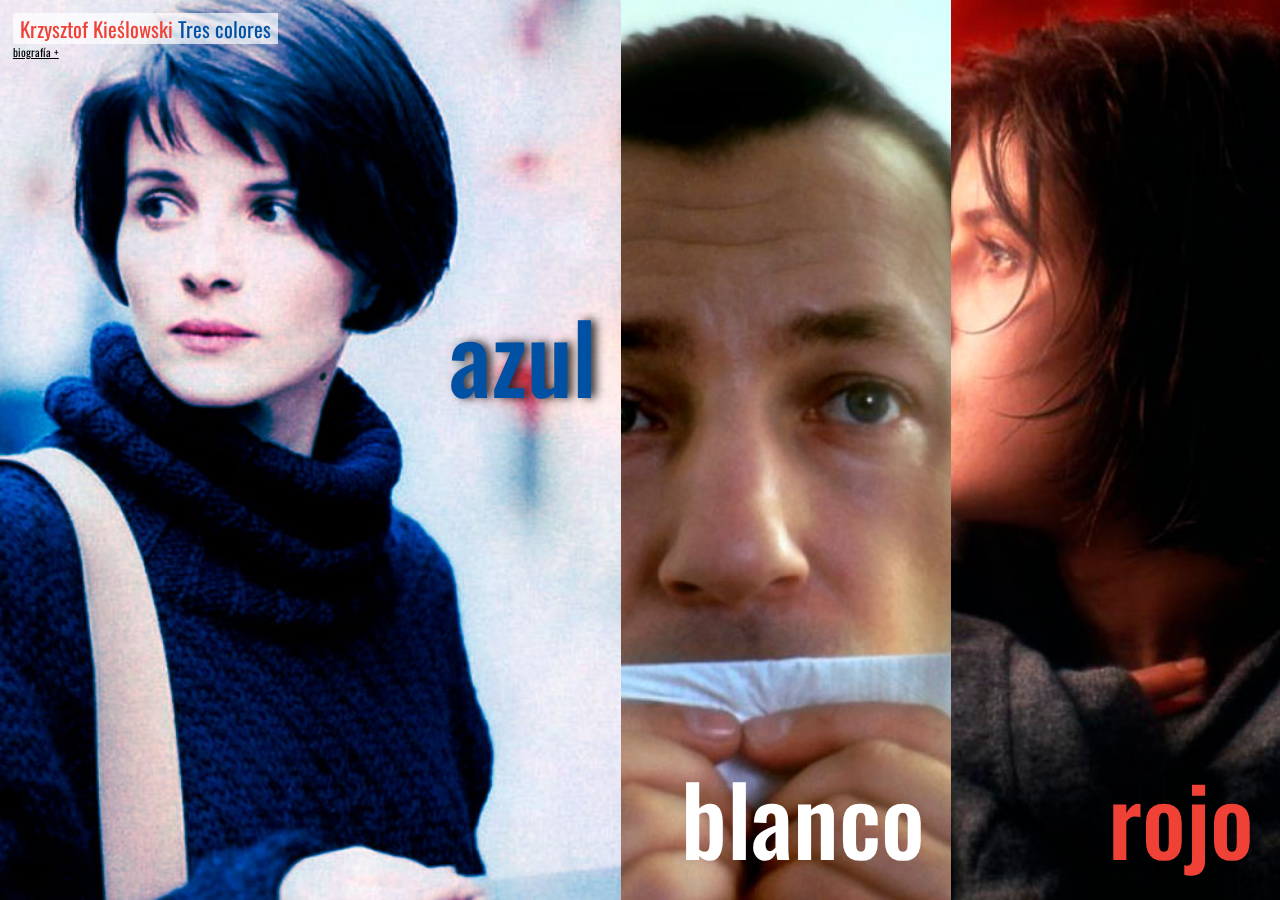
<file: index.html>
<!DOCTYPE html>
<html>
<head>
	<meta charset="utf-8">
	<meta name="viewport" content="width=device-width, initial-scale=1">
	<title>HOME</title>
	<link rel="preconnect" href="https://fonts.googleapis.com">
	<link rel="preconnect" href="https://fonts.gstatic.com" crossorigin>
	<link href="https://fonts.googleapis.com/css2?family=Oswald:wght@200..700&display=swap" rel="stylesheet">
	<link rel="stylesheet" type="text/css" href="css/index.css">
</head>
<body>
	<section class="fondo">
		<header>
			<h1><a href="index.html">Krzysztof Kieślowski <span>Tres colores</span></a></h1>
			<a href="html/biografia.html"><p>biografía +</p></a>
		</header>
		<a class="fotos uno" href="html/azul_interna.html">
			<p>azul</p>
		</a>
		<a class="fotos dos" href="html/blanco_interna.html">
			<p>blanco</p>
		</a>
		<a class="fotos tres" href="html/rojo_interna.html">
			<p>rojo</p>
		</a>
	</section>
</body>
</html>
</file>
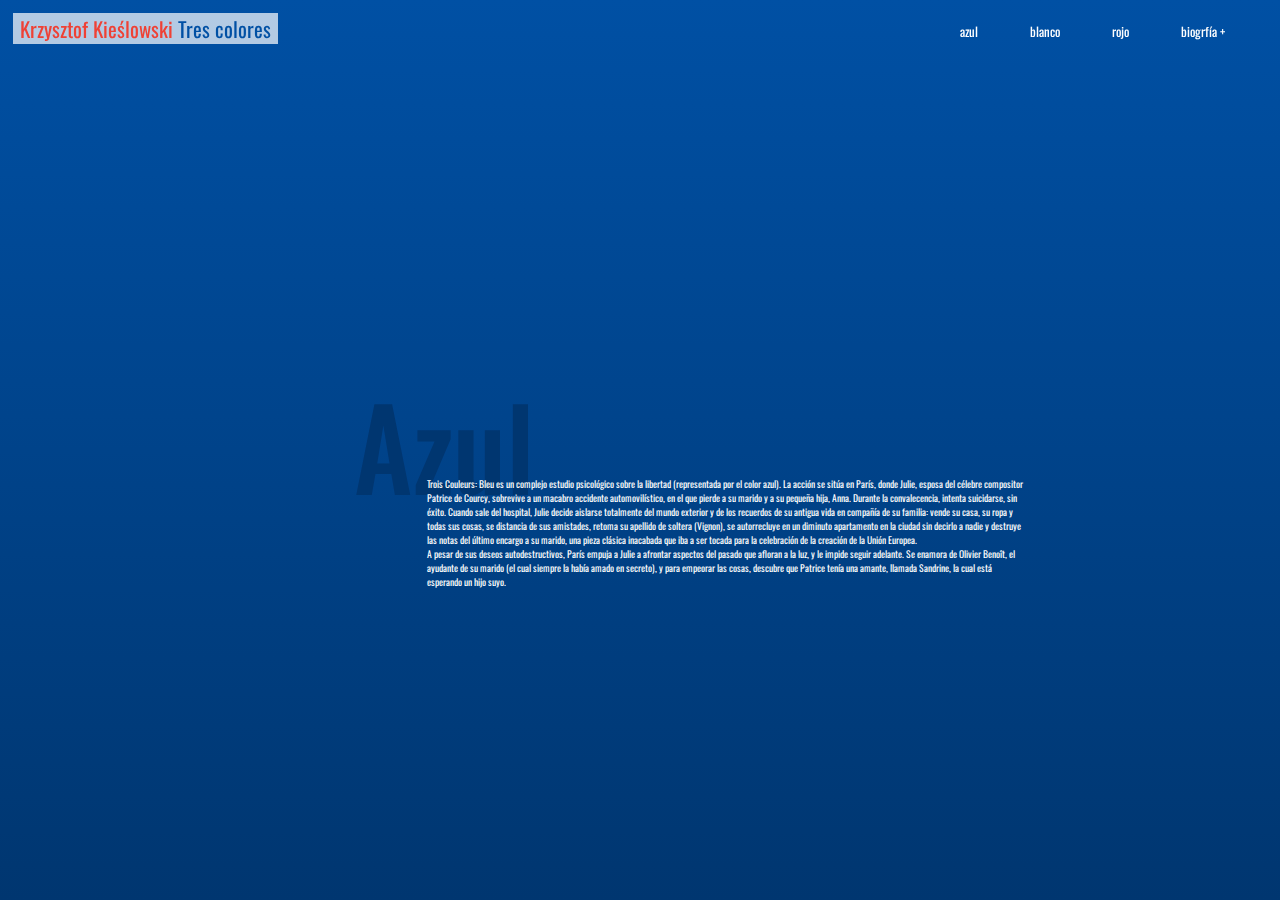
<file: html/azul_interna.html>
<!DOCTYPE html>
<html>
<head>
	<meta charset="utf-8">
	<meta name="viewport" content="width=device-width, initial-scale=1">
	<title>AZUL</title>
	<link rel="preconnect" href="https://fonts.googleapis.com">
	<link rel="preconnect" href="https://fonts.gstatic.com" crossorigin>
	<link href="https://fonts.googleapis.com/css2?family=Oswald:wght@200..700&display=swap" rel="stylesheet">
	<link rel="stylesheet" type="text/css" href="../css/azulinterna.css">
</head>
<body>
	<header>
		<h1><a href="../index.html">Krzysztof Kieślowski <span>Tres colores</span></a></h1>
	</header>
	<nav>
		<ul class="navegacion">
			<li><a href="azul_interna.html">azul</a></li>
			<li><a href="blanco_interna.html">blanco</li></a>
			<li><a href="rojo_interna.html">rojo</li></a>
			<li><a href="biografia.html">biogrfía +</li></a>
		</ul>
	</nav>
	<section>
		<div class="cajas"></div>
		<div class="cajas medio">
			<article class="contenido">
				<p>Trois Couleurs: Bleu es un complejo estudio psicológico sobre la libertad (representada por el color azul). La acción se sitúa en París, donde Julie, esposa del célebre compositor Patrice de Courcy, sobrevive a un macabro accidente automovilístico, en el que pierde a su marido y a su pequeña hija, Anna. Durante la convalecencia, intenta suicidarse, sin éxito. Cuando sale del hospital, Julie decide aislarse totalmente del mundo exterior y de los recuerdos de su antigua vida en compañía de su familia: vende su casa, su ropa y todas sus cosas, se distancia de sus amistades, retoma su apellido de soltera (Vignon), se autorrecluye en un diminuto apartamento en la ciudad sin decirlo a nadie y destruye las notas del último encargo a su marido, una pieza clásica inacabada que iba a ser tocada para la celebración de la creación de la Unión Europea.</p>
				<p>A pesar de sus deseos autodestructivos, París empuja a Julie a afrontar aspectos del pasado que afloran a la luz, y le impide seguir adelante. Se enamora de Olivier Benoît, el ayudante de su marido (el cual siempre la había amado en secreto), y para empeorar las cosas, descubre que Patrice tenía una amante, llamada Sandrine, la cual está esperando un hijo suyo.</p>
			</article>
		</div>
		<div class="cajas"></div>
	</section>
</body>
</html>
</file>
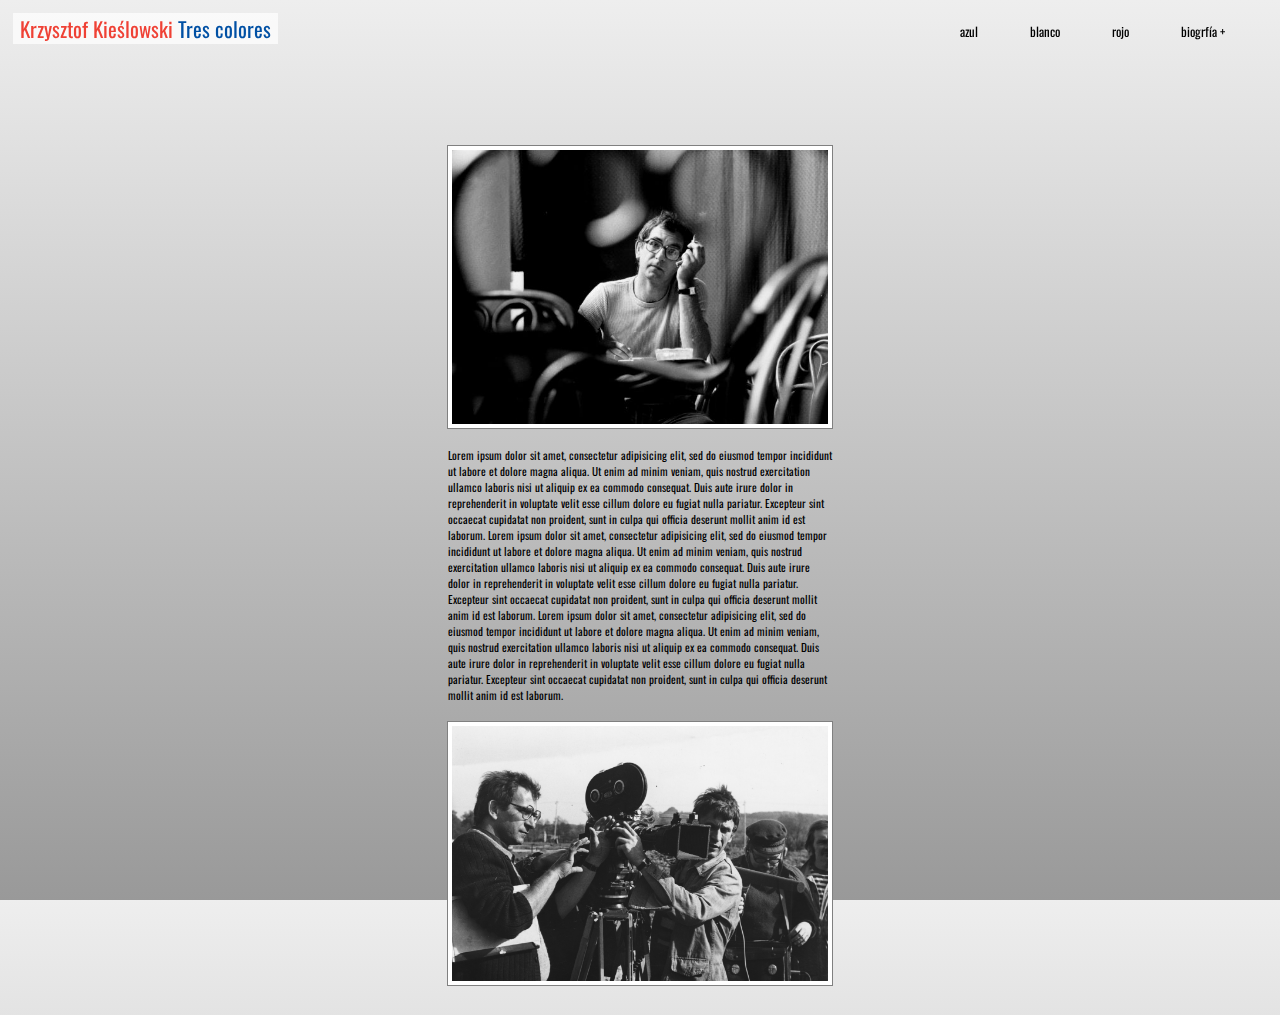
<file: html/biografia.html>
<!DOCTYPE html>
<html>
<head>
	<meta charset="utf-8">
	<meta name="viewport" content="width=device-width, initial-scale=1">
	<title>ROJO</title>
	<link rel="preconnect" href="https://fonts.googleapis.com">
	<link rel="preconnect" href="https://fonts.gstatic.com" crossorigin>
	<link href="https://fonts.googleapis.com/css2?family=Oswald:wght@200..700&display=swap" rel="stylesheet">
	<link rel="stylesheet" type="text/css" href="../css/biografia.css">
</head>
<body>
	<header>
		<h1><a href="../index.html">Krzysztof Kieślowski <span>Tres colores</span></a></h1>
	</header>
	<nav>
		<ul class="navegacion">
			<li><a href="azul_interna.html">azul</a></li>
			<li><a href="blanco_interna.html">blanco</li></a>
			<li><a href="rojo_interna.html">rojo</li></a>
			<li><a href="biografia.html">biogrfía +</li></a>
		</ul>
	</nav>
	<section>
		<div class="cajas"></div>
		<div class="cajas medio">
			<article class="contenido">
				<img src="../img/k01.jpg">
				<p>Lorem ipsum dolor sit amet, consectetur adipisicing elit, sed do eiusmod
				tempor incididunt ut labore et dolore magna aliqua. Ut enim ad minim veniam,
				quis nostrud exercitation ullamco laboris nisi ut aliquip ex ea commodo
				consequat. Duis aute irure dolor in reprehenderit in voluptate velit esse
				cillum dolore eu fugiat nulla pariatur. Excepteur sint occaecat cupidatat non
				proident, sunt in culpa qui officia deserunt mollit anim id est laborum. Lorem ipsum dolor sit amet, consectetur adipisicing elit, sed do eiusmod
				tempor incididunt ut labore et dolore magna aliqua. Ut enim ad minim veniam,
				quis nostrud exercitation ullamco laboris nisi ut aliquip ex ea commodo
				consequat. Duis aute irure dolor in reprehenderit in voluptate velit esse
				cillum dolore eu fugiat nulla pariatur. Excepteur sint occaecat cupidatat non
				proident, sunt in culpa qui officia deserunt mollit anim id est laborum. Lorem ipsum dolor sit amet, consectetur adipisicing elit, sed do eiusmod
				tempor incididunt ut labore et dolore magna aliqua. Ut enim ad minim veniam,
				quis nostrud exercitation ullamco laboris nisi ut aliquip ex ea commodo
				consequat. Duis aute irure dolor in reprehenderit in voluptate velit esse
				cillum dolore eu fugiat nulla pariatur. Excepteur sint occaecat cupidatat non
				proident, sunt in culpa qui officia deserunt mollit anim id est laborum.</p>
				<img src="../img/k02.jpg">
			</article>
		</div>
		<div class="cajas"></div>
	</section>
</body>
</html>
</file>
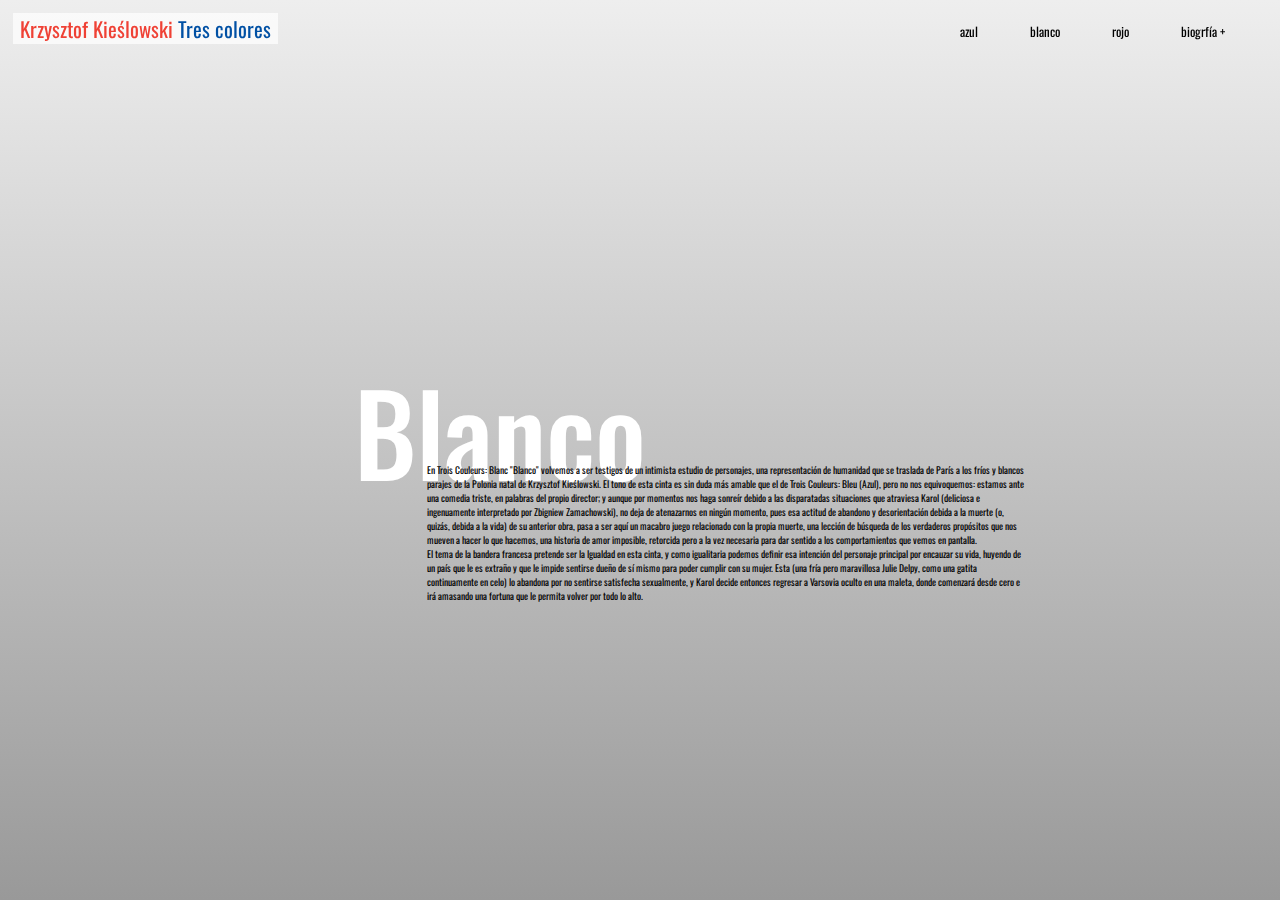
<file: html/blanco_interna.html>
<!DOCTYPE html>
<html>
<head>
	<meta charset="utf-8">
	<meta name="viewport" content="width=device-width, initial-scale=1">
	<title>BLANCO</title>
	<link rel="preconnect" href="https://fonts.googleapis.com">
	<link rel="preconnect" href="https://fonts.gstatic.com" crossorigin>
	<link href="https://fonts.googleapis.com/css2?family=Oswald:wght@200..700&display=swap" rel="stylesheet">
	<link rel="stylesheet" type="text/css" href="../css/blancointerna.css">
</head>
<body>
	<header>
		<h1><a href="../index.html">Krzysztof Kieślowski <span>Tres colores</span></a></h1>
	</header>
	<nav>
		<ul class="navegacion">
			<li><a href="azul_interna.html">azul</a></li>
			<li><a href="blanco_interna.html">blanco</li></a>
			<li><a href="rojo_interna.html">rojo</li></a>
			<li><a href="biografia.html">biogrfía +</li></a>
		</ul>
	</nav>
	<section>
		<div class="cajas"></div>
		<div class="cajas medio">
			<article class="contenido">
				<p>En Trois Couleurs: Blanc "Blanco" volvemos a ser testigos de un intimista estudio de personajes, una representación de humanidad que se traslada de París a los fríos y blancos parajes de la Polonia natal de Krzysztof Kieślowski. El tono de esta cinta es sin duda más amable que el de Trois Couleurs: Bleu (Azul), pero no nos equivoquemos: estamos ante una comedia triste, en palabras del propio director; y aunque por momentos nos haga sonreír debido a las disparatadas situaciones que atraviesa Karol (deliciosa e ingenuamente interpretado por Zbigniew Zamachowski), no deja de atenazarnos en ningún momento, pues esa actitud de abandono y desorientación debida a la muerte (o, quizás, debida a la vida) de su anterior obra, pasa a ser aquí un macabro juego relacionado con la propia muerte, una lección de búsqueda de los verdaderos propósitos que nos mueven a hacer lo que hacemos, una historia de amor imposible, retorcida pero a la vez necesaria para dar sentido a los comportamientos que vemos en pantalla. </p>
				<p>El tema de la bandera francesa pretende ser la Igualdad en esta cinta, y como igualitaria podemos definir esa intención del personaje principal por encauzar su vida, huyendo de un país que le es extraño y que le impide sentirse dueño de sí mismo para poder cumplir con su mujer. Esta (una fría pero maravillosa Julie Delpy, como una gatita continuamente en celo) lo abandona por no sentirse satisfecha sexualmente, y Karol decide entonces regresar a Varsovia oculto en una maleta, donde comenzará desde cero e irá amasando una fortuna que le permita volver por todo lo alto.</p>
			</article>
		</div>
		<div class="cajas"></div>
	</section>
</body>
</html>
</file>
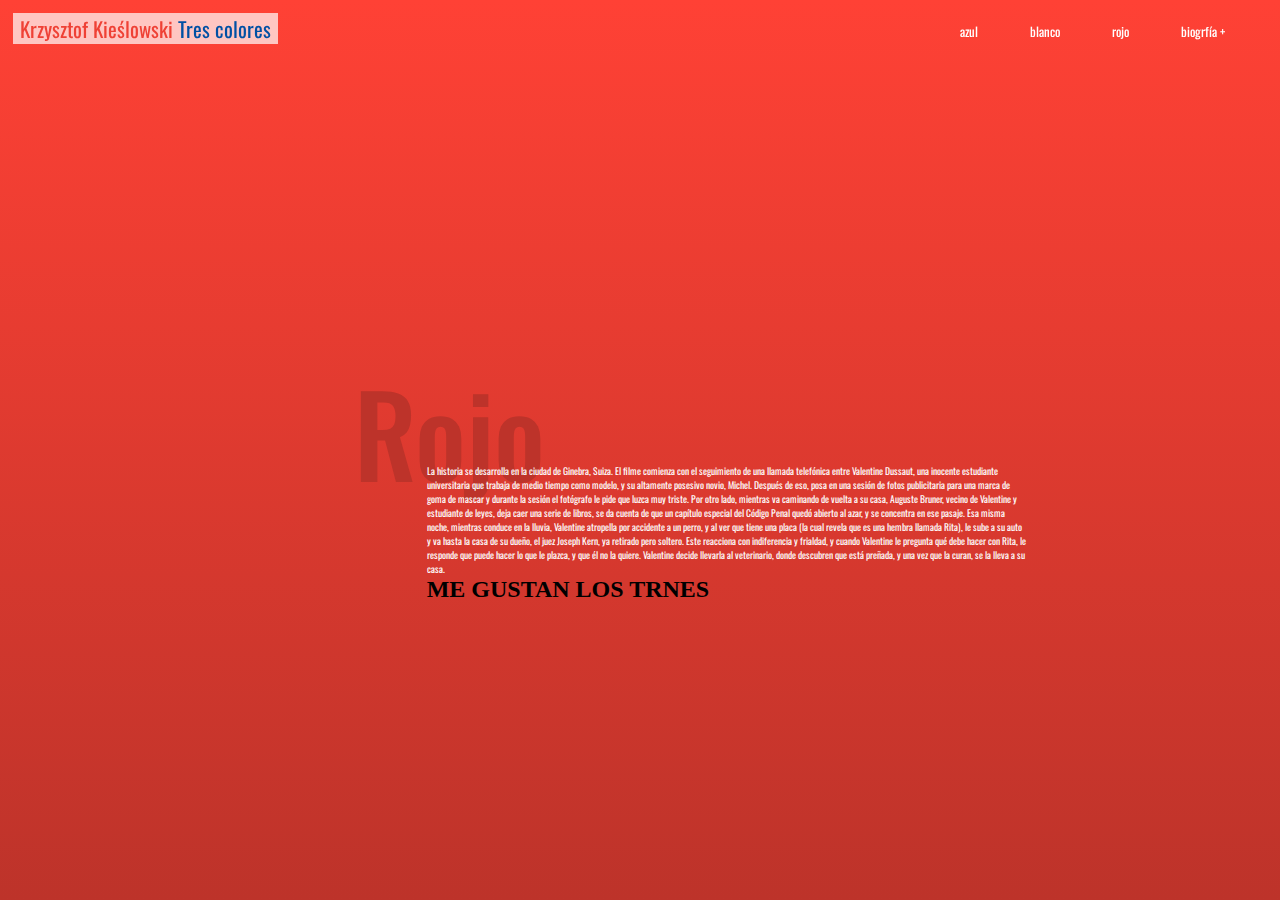
<file: html/rojo_interna.html>
<!DOCTYPE html>
<html>
<head>
	<meta charset="utf-8">
	<meta name="viewport" content="width=device-width, initial-scale=1">
	<title>ROJO</title>
	<link rel="preconnect" href="https://fonts.googleapis.com">
	<link rel="preconnect" href="https://fonts.gstatic.com" crossorigin>
	<link href="https://fonts.googleapis.com/css2?family=Oswald:wght@200..700&display=swap" rel="stylesheet">
	<link rel="stylesheet" type="text/css" href="../css/rojointerna.css">
</head>
<body>
	<header>
		<h1><a href="../index.html">Krzysztof Kieślowski <span>Tres colores</span></a></h1>
	</header>
	<nav>
		<ul class="navegacion">
			<li><a href="azul_interna.html">azul</a></li>
			<li><a href="blanco_interna.html">blanco</li></a>
			<li><a href="rojo_interna.html">rojo</li></a>
			<li><a href="biografia.html">biogrfía +</li></a>
		</ul>
	</nav>
	<section>
		<div class="cajas"></div>
		<div class="cajas medio">
			<article class="contenido">
				<p>La historia se desarrolla en la ciudad de Ginebra, Suiza. El filme comienza con el seguimiento de una llamada telefónica entre Valentine Dussaut, una inocente estudiante universitaria que trabaja de medio tiempo como modelo, y su altamente posesivo novio, Michel. Después de eso, posa en una sesión de fotos publicitaria para una marca de goma de mascar y durante la sesión el fotógrafo le pide que luzca muy triste. Por otro lado, mientras va caminando de vuelta a su casa, Auguste Bruner, vecino de Valentine y estudiante de leyes, deja caer una serie de libros, se da cuenta de que un capítulo especial del Código Penal quedó abierto al azar, y se concentra en ese pasaje. Esa misma noche, mientras conduce en la lluvia, Valentine atropella por accidente a un perro, y al ver que tiene una placa (la cual revela que es una hembra llamada Rita), le sube a su auto y va hasta la casa de su dueño, el juez Joseph Kern, ya retirado pero soltero. Este reacciona con indiferencia y frialdad, y cuando Valentine le pregunta qué debe hacer con Rita, le responde que puede hacer lo que le plazca, y que él no la quiere. Valentine decide llevarla al veterinario, donde descubren que está preñada, y una vez que la curan, se la lleva a su casa.</p>
				<h2>ME GUSTAN LOS TRNES</h2>
			</article>
		</div>
		<div class="cajas"></div>
	</section>
</body>
</html>
</file>
<file: css/index.css>
*{
	padding: 0;
	margin: 0;
}
.fondo{
	height: 100vh;
	display: flex;
}
.fotos{
	height: 100%;
	width: calc(100%/3);
	background-size: cover;
	display: flex;
	justify-content: flex-end;
	align-items: flex-end;
	padding-right: 2%;
	background-position: center;
	transition: background-position-x 1s ease, box-shadow 1.5s ease, width 1s ease, text-shadow 1s;
}
.fotos:hover{
	background-position-x: 90%;
	box-shadow: -20px 0px 30px 10px rgba(0, 0, 0, 0.5);
	width: calc(100%/3 + 410px);
	text-shadow: 5px 0px 10px rgba(0, 0, 0, 0.8);
}
.fotos:hover p {
    transform: translateY(-50vh);
}


a{
	cursor: pointer;
	color: inherit;
	text-decoration: none;
}
a:focus,
a:active{
	color: inherit;
}
header{
	position: fixed;
	margin: 1%;
}
span{
	color: #0050a4;
}
header h1{
	font-family: Oswald;
	font-weight: 400;
	font-size: 1.3em;
	color: #ef4135;
	background-color: rgba(255, 255, 255, 0.7);
	padding: 0 7px;
}
header p{
	font-family: Oswald;
	font-weight: 400;
	font-size: 0.7em;
	text-decoration: underline;
}
p{
	font-family: Oswald;
	font-weight: 500;
	font-size: 6em;
	padding-bottom: 4%;
	transition: transform 1s ease;
}
.uno{
	background-image: url("../img/azul.jpg");
	color: #0050a4;
}
.dos{
	background-image: url("../img/blanco.jpg");
	color: #fff;
}
.tres{	
	background-image: url("../img/rojo.jpg");
	color: #ef4135;
}

@media screen and (min-width: 480px) and (max-width: 1025px){
	
	header h1{
		font-size: 3em;
	}
	header p{
		font-size: 2em;
	}
	section{
		display: flex;
		flex-direction: column;
		width: 100%;
	}
	.fotos{
		width: 100%;
		padding-right: 0;
	}
	p{
		margin-right: 5%;
		font-size: 7em;
	}
	.uno{
		background-position-y: 10%;
	}
	.tres{
		background-position-y: 21%;
	}
}
@media screen and (max-width: 480px){
	header h1{
		font-size: 1.5em;
	}
	header p{
		font-size: 1em;
	}
	section{
		display: flex;
		flex-direction: column;
		width: 100%;
	}
	.fotos{
		width: 100%;
		padding-right: 0;
	}
	p{
		margin-right: 5%;
		font-size: 3em;
	}
	.uno{
		background-position-y: 10%;
	}
	.tres{
		background-position-y: 21%;
	}
}
</file>
<file: css/azulinterna.css>
*{
	padding: 0;
	margin: 0;
}
body{
	height: 100vh;
	background-image: linear-gradient(to top, #003670, #0050a4);
}
a{
	cursor: pointer;
	color: inherit;
	text-decoration: none;
}
a:focus,
a:active{
	color: inherit;
}
header{
	position: fixed;
	margin: 1%;
}
span{
	color: #0050a4;
}
header h1{
	font-family: Oswald;
	font-weight: 400;
	font-size: 1.3em;
	color: #ef4135;
	background-color: rgba(255, 255, 255, 0.7);
	padding: 0 7px;
}
nav{
	width: 25%;
	position: fixed;
	right: 0px;
	top: 22px;
}
.navegacion li{
	display: inline;
	margin-right: 15%;
	font-family: Oswald;
	font-weight: 400;
	font-size: 0.8em;
	color: #fff;
}
section{
	height: 100%;
	display: flex;
}
.cajas{
	height: 100%;
	width: calc(100%/3);
}
article p{
	font-family: Oswald;
	font-size: 0.6em;	
	font-weight: 400;
	color:#fff;
}
article p:first-child{
	margin-bottom: 5%;
}
.contenido:before{
	content:"Azul";
	font-family: Oswald;
	font-size: 7em;	
	font-weight: 500;
	color: #003670;
	transform: translate(-17%,30%);
	z-index: -1;
}
.contenido{
	height: 100%;
	display: flex;
	flex-direction: column;
	justify-content: center;
}

@media screen and (min-width: 1201px){
	article.contenido p{
        width: 600px; 
        margin: 0 auto;
    }
}
@media screen and (min-width: 480px) and (max-width: 1024px){
	header h1{
	font-family: Oswald;
	font-weight: 400;
	font-size: 2.5em;
	color: #ef4135;
	background-color: rgba(255, 255, 255, 0.7);
	padding: 0 7px;
	}
	header{
	position: fixed;
	margin: 2%;
	}
	nav{
	width: 70%;
	position: fixed;
	left: 2.5%;
	top: 7%;
	margin-top: 15px;
	}
	.navegacion li{
	display: inline;
	margin-right: 15%;
	font-family: Oswald;
	font-weight: 400;
	font-size: 1.2em;
	color: #fff;
	}
	.medio{
	height: 100%;
	width:75%;
	}
	article p{
	font-family: Oswald;
	font-size: 1.2em;	
	font-weight: 400;
	color: #fff;
	}
	.contenido:before{
	content:"Azul";
	font-family: Oswald;
	font-size: 14em;	
	font-weight: 500;
	color: #0050a4;
	transform: translate(-17%,25%);
	z-index: -1;
	}
}
@media screen and (max-width: 480px){
	body {
	    background-image: linear-gradient(to top, #003670, #0050a4);
	    background-repeat: no-repeat;
	    background-size: cover;
	    background-position: center center;
	    background-attachment: fixed; 
	}
	header h1{
	font-family: Oswald;
	font-weight: 400;
	font-size: 2em;
	color: #ef4135;
	background-color: rgba(255, 255, 255, 0.7);
	padding: 0 7px;
	width: 94%;
	}
	header{
	position: fixed;
	margin: 2%;
	margin-right: 25%;
	}
	nav{
	width: 80%;
	position: fixed;
	left: 2.5%;
	top: 17%;
	}
	.navegacion li{
	display: inline;
	font-family: Oswald;
	font-weight: 400;
	font-size: 1.2em;
	color: #fff;
	margin-right: 10%;
	}
	.medio{
	height: 100%;
	width:700px;
	margin-top: 157px;
	}
	article p:first-child{
	font-family: Oswald;
	font-size: 1em;	
	font-weight: 400;
	color: #fff;
	padding-top: 40%;
	padding-bottom: 8%;
	}
	article p:nth-child(2){
	font-family: Oswald;
	font-size: 1em;	
	font-weight: 400;
	color: #fff;
	padding-bottom: 20%;
	}
	.contenido:before{
	content:"Azul";
	font-family: Oswald;
	font-size: 2em;	
	font-weight: 500;
	color: #fff;
	transform: translate(-1%,227%);
	z-index: -1;
	}
}
</file>
<file: css/biografia.css>
*{
	padding: 0;
	margin: 0;
}
body{
	height: 100vh;
	background-image: linear-gradient(to top, #999, #eee);
	overflow: hidden;
}
a{
	cursor: pointer;
	color: inherit;
	text-decoration: none;
}
a:focus,
a:active{
	color: inherit;
}
header{
	position: fixed;
	margin: 1%;
}
span{
	color: #0050a4;
}
header h1{
	font-family: Oswald;
	font-weight: 400;
	font-size: 1.3em;
	color: #ef4135;
	background-color: rgba(255, 255, 255, 0.7);
	padding: 0 7px;
}
nav{
	width: 25%;
	position: fixed;
	right: 0px;
	top: 22px;
}
.navegacion li{
	display: inline;
	margin-right: 15%;
	font-family: Oswald;
	font-weight: 400;
	font-size: 0.8em;
	color: #000;
}
section{
	height: 100%;
	display: flex;
}
.cajas{
	height: 100%;
	width:35%;
}

.medio{
	height: 100%;
	width:25%;
}
article p{
	font-family: Oswald;
	font-size: 0.7em;	
	font-weight: 400;
	color: #000;
	margin: 5% 0;
}
.contenido{
	height: 100%;
	display: flex;
	flex-direction: column;
	justify-content: center;
	margin-top: 30%;
}
img{
	border: 4px solid #fff;
	outline: 1px solid grey;
}

@media screen and (min-width: 1201px){
	.medio{
		width: 30%;
	}
}
@media screen and (min-width: 480px) and (max-width: 1024px){
	
	header h1{
		font-size: 2.8em;
	}
	nav{
		width: 75%;
		left: 15px;
		top:100px;
	}
	.navegacion li{
		font-size: 1.2em;
	}
	.medio{
		width: 65%;
		margin-top: 5%;
	}
	article p{
		font-size: 1.2em;
	}
}
@media screen and (max-width: 480px){
	header{
		margin: 2%;
		margin-right: 25%;
	}
	header h1{
		font-size: 2em;
	}
	.medio{
		width: 80%;
		margin-top: 300px;
	}
	article p{
		font-size: 1em;
	}
	nav{
		width: 80%;
		left: 2.5%;
		top: 17%;
	}
	.navegacion li{
		font-size: 1.2em;
		margin-right: 10%;
	}
}
</file>
<file: css/blancointerna.css>
*{
	padding: 0;
	margin: 0;
}
body{
	height: 100vh;
	background-image: linear-gradient(to top, #999, #eee);
}
a{
	cursor: pointer;
	color: inherit;
	text-decoration: none;
}
a:focus,
a:active{
	color: inherit;
}
header{
	position: fixed;
	margin: 1%;
}
span{
	color: #0050a4;
}
header h1{
	font-family: Oswald;
	font-weight: 400;
	font-size: 1.3em;
	color: #ef4135;
	background-color: rgba(255, 255, 255, 0.7);
	padding: 0 7px;
}
nav{
	width: 25%;
	position: fixed;
	right: 0px;
	top: 22px;
}
.navegacion li{
	display: inline;
	margin-right: 15%;
	font-family: Oswald;
	font-weight: 400;
	font-size: 0.8em;
	color: #000;
}
section{
	height: 100%;
	display: flex;
}
.cajas{
	height: 100%;
	width: calc(100%/3);
}
article p{
	font-family: Oswald;
	font-size: 0.6em;	
	font-weight: 400;
}
article p:first-child{
	margin-bottom: 5%;
}
.contenido:before{
	content:"Blanco";
	font-family: Oswald;
	font-size: 7em;	
	font-weight: 500;
	color: #fff;
	transform: translate(-17%,30%);
	z-index: -1;
}
.contenido{
	height: 100%;
	display: flex;
	flex-direction: column;
	justify-content: center;
}

@media screen and (min-width: 1201px){
	article.contenido p{
        width: 600px; 
        margin: 0 auto;
    }
}
@media screen and (min-width: 480px) and (max-width: 1024px){
	header h1{
	font-family: Oswald;
	font-weight: 400;
	font-size: 2.5em;
	color: #ef4135;
	background-color: rgba(255, 255, 255, 0.7);
	padding: 0 7px;
	}
	header{
	position: fixed;
	margin: 2%;
	}
	nav{
	width: 70%;
	position: fixed;
	left: 2.5%;
	top: 7%;
	margin-top: 15px;
	}
	.navegacion li{
	display: inline;
	margin-right: 15%;
	font-family: Oswald;
	font-weight: 400;
	font-size: 1.2em;
	color: #000;
	}
	.medio{
	height: 100%;
	width:75%;
	}
	article p{
	font-family: Oswald;
	font-size: 1.2em;	
	font-weight: 400;
	color: #000;
	}
	.contenido:before{
	content:"Blanco";
	font-family: Oswald;
	font-size: 14em;	
	font-weight: 500;
	color: #fff;
	transform: translate(-17%,25%);
	z-index: -1;
	}
}
@media screen and (max-width: 480px){
body {
	    background-image: linear-gradient(to top, #999, #eee);
	    background-repeat: no-repeat;
	    background-size: cover;
	    background-position: center center;
	    background-attachment: fixed; 
	}
	header h1{
	font-family: Oswald;
	font-weight: 400;
	font-size: 2em;
	color: #ef4135;
	background-color: rgba(255, 255, 255, 0.7);
	padding: 0 7px;
	width: 94%;
	}
	header{
	position: fixed;
	margin: 2%;
	margin-right: 25%;
	}
	nav{
	width: 80%;
	position: fixed;
	left: 2.5%;
	top: 17%;
	}
	.navegacion li{
	display: inline;
	font-family: Oswald;
	font-weight: 400;
	font-size: 1.2em;
	color: #000;
	margin-right: 10%;
	}
	.medio{
	height: 100%;
	width:700px;
	margin-top: 270px;
	}
	article p:first-child{
	font-family: Oswald;
	font-size: 1em;	
	font-weight: 400;
	color: #000;
	padding-top: 40%;
	padding-bottom: 8%;
	}
	article p:nth-child(2){
	font-family: Oswald;
	font-size: 1em;	
	font-weight: 400;
	color: #000;
	padding-bottom: 20%;
	}
	.contenido:before{
	content:"Blanco";
	font-family: Oswald;
	font-size: 2em;	
	font-weight: 500;
	color: #fff;
	transform: translate(-1%,227%);
	z-index: -1;
	}
}
</file>
<file: css/rojointerna.css>
*{
	padding: 0;
	margin: 0;
}
body{
	height: 100vh;
	background-image: linear-gradient(to top, #bd332a, #ff4135);
}
a{
	cursor: pointer;
	color: inherit;
	text-decoration: none;

}
a:focus,
a:active{
	color: inherit;
}
header{
	position: fixed;
	margin: 1%;
}
span{
	color: #0050a4;
}
header h1{
	font-family: Oswald;
	font-weight: 400;
	font-size: 1.3em;
	color: #ef4135;
	background-color: rgba(255, 255, 255, 0.7);
	padding: 0 7px;
}
nav{
	width: 25%;
	position: fixed;
	right: 0px;
	top: 22px;
}
.navegacion li{
	display: inline;
	margin-right: 15%;
	font-family: Oswald;
	font-weight: 400;
	font-size: 0.8em;
	color: #fff;
}
section{
	height: 100%;
	display: flex;
}
.cajas{
	height: 100%;
	width: calc(100%/3);
}
article p{
	font-family: Oswald;
	font-size: 0.6em;	
	font-weight: 400;
	color: #fff;
}
article p:first-child{
	margin-bottom: 5%;
}
.contenido:before{
	content:"Rojo";
	font-family: Oswald;
	font-size: 7em;	
	font-weight: 500;
	color: #bd332a;
	transform: translate(-17%,30%);
	z-index: -1;
}
.contenido{
	height: 100%;
	display: flex;
	flex-direction: column;
	justify-content: center;
}

@media screen and (min-width: 1201px){
	article.contenido p{
        width: 600px; 
        margin: 0 auto;
    }
}
@media screen and (min-width: 480px) and (max-width: 1024px){
	header h1{
	font-family: Oswald;
	font-weight: 400;
	font-size: 2.5em;
	color: #ef4135;
	background-color: rgba(255, 255, 255, 0.7);
	padding: 0 7px;
	}
	header{
	position: fixed;
	margin: 2%;
	}
	nav{
	width: 70%;
	position: fixed;
	left: 2.5%;
	top: 7%;
	margin-top: 15px;
	}
	.navegacion li{
	display: inline;
	margin-right: 15%;
	font-family: Oswald;
	font-weight: 400;
	font-size: 1.2em;
	color: #fff;
	}
	.medio{
	height: 100%;
	width:75%;
	}
	article p{
	font-family: Oswald;
	font-size: 1.2em;	
	font-weight: 400;
	color: #fff;
	}
	.contenido:before{
	content:"Rojo";
	font-family: Oswald;
	font-size: 14em;	
	font-weight: 500;
	color: #bd332a;
	transform: translate(-17%,25%);
	z-index: -1;
	}
}
@media screen and (max-width: 480px){
body {
	    background-image: linear-gradient(to top, #bd332a, #ff4135);
	    background-repeat: no-repeat;
	    background-size: cover;
	    background-position: center center;
	    background-attachment: fixed; 
	}
	header h1{
	font-family: Oswald;
	font-weight: 400;
	font-size: 2em;
	color: #ef4135;
	background-color: rgba(255, 255, 255, 0.7);
	padding: 0 7px;
	width: 94%;
	}
	header{
	position: fixed;
	margin: 2%;
	margin-right: 25%;
	}
	nav{
	width: 80%;
	position: fixed;
	left: 2.5%;
	top: 17%;
	}
	.navegacion li{
	display: inline;
	font-family: Oswald;
	font-weight: 400;
	font-size: 1.2em;
	color: #fff;
	margin-right: 10%;
	}
	.medio{
	height: 100%;
	width:700px;
	margin-top: 116px;
	}
	article p{
	font-family: Oswald;
	font-size: 1em;	
	font-weight: 400;
	color: #fff;
	padding-top: 40%;padding-bottom: 8%;
	}
	.contenido:before{
	content:"Rojo";
	font-family: Oswald;
	font-size: 2em;	
	font-weight: 500;
	color: #fff;
	transform: translate(-1%,227%);
	z-index: -1;
	}
}
</file>
